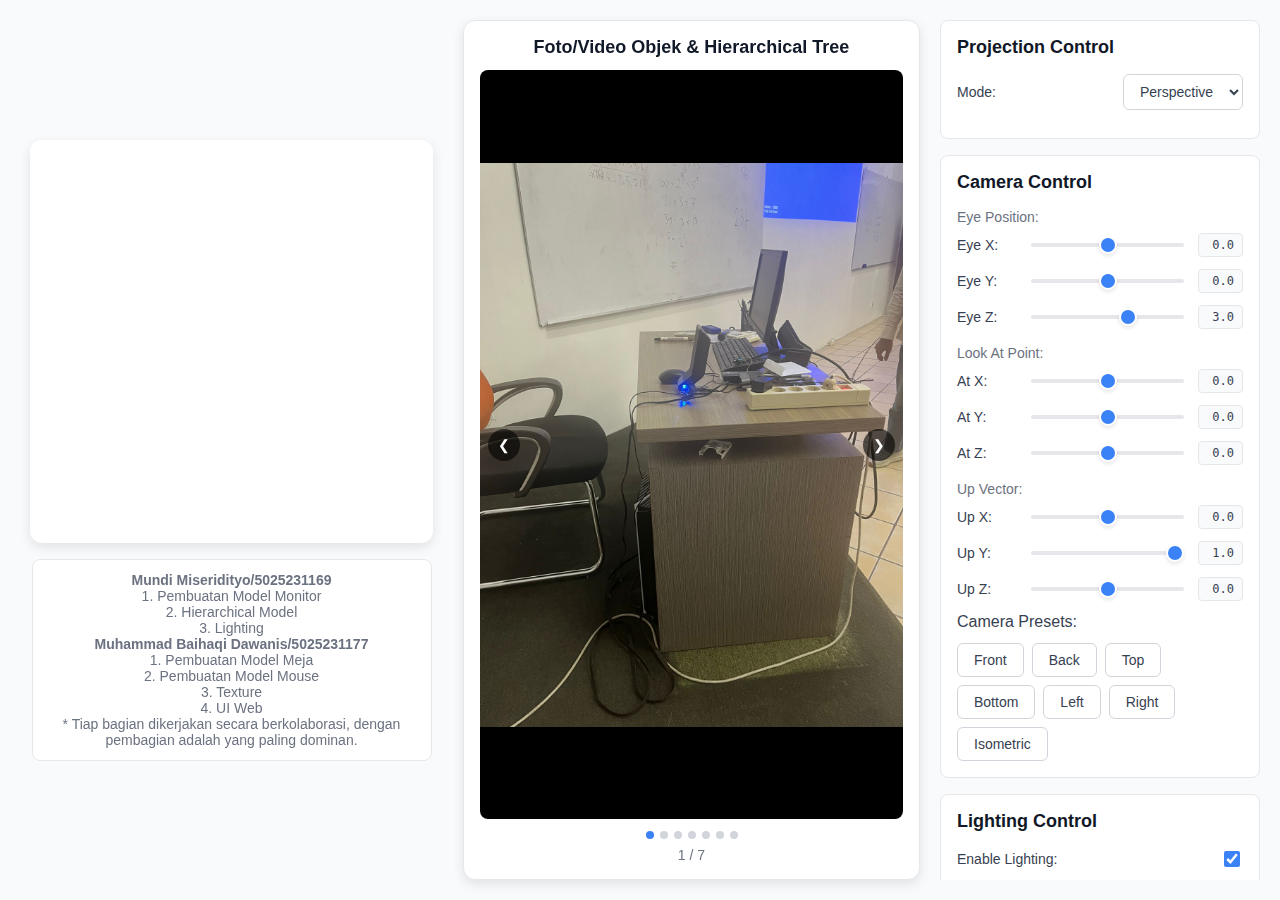
<file: index.html>
<!DOCTYPE html>
<html lang="id">
<head>
    <meta charset="utf-8">
    <meta name="viewport" content="width=device-width, initial-scale=1.0">
    <title>WebGL Monitor Interaktif</title>
    <link rel="stylesheet" href="style.css">
</head>

<body>
    <!-- Main Application Container -->
    <div class="main-container">
        
        <!-- WebGL Canvas Section -->
        <div class="canvas-container">
            <canvas id="gl-canvas" width="800" height="800"></canvas>
            <p class="student-info">
                <b>Mundi Miseridityo/5025231169</b><br>
                1. Pembuatan Model Monitor <br>
                2. Hierarchical Model <br>
                3. Lighting <br>
                <b>Muhammad Baihaqi Dawanis/5025231177</b><br>
                1. Pembuatan Model Meja <br>
                2. Pembuatan Model Mouse <br>
                3. Texture <br>
                4. UI Web <br>
                * Tiap bagian dikerjakan secara berkolaborasi, dengan pembagian adalah yang paling dominan.
            </p>
        </div>
        
        <!-- Photo Carousel Section -->
        <div class="photo-carousel">
            <h3>Foto/Video Objek & Hierarchical Tree</h3>
            
            <!-- Carousel Container -->
            <div class="carousel-container">
                <button class="carousel-btn prev-btn" id="prev-btn" aria-label="Previous">❮</button>
                
                <div class="carousel-images">
                    <img src="foto/foto1.jpeg" alt="Foto 1" class="carousel-image active">
                    <img src="foto/foto2.jpeg" alt="Foto 2" class="carousel-image">
                    <img src="foto/foto3.jpeg" alt="Foto 3" class="carousel-image">
                    <img src="foto/foto4.jpeg" alt="Foto 4" class="carousel-image">
                    <video src="foto/video1.mp4" class="carousel-image" controls muted loop></video>
                    <video src="foto/video2.mp4" class="carousel-image" controls muted loop></video>
                    <img src="foto/hierarchical-tree.jpg" alt="Hierarchical Tree" class="carousel-image">
                </div>
                
                <button class="carousel-btn next-btn" id="next-btn" aria-label="Next">❯</button>
            </div>
            
            <!-- Carousel Navigation Indicators -->
            <div class="carousel-indicators">
                <span class="indicator active" data-index="0"></span>
                <span class="indicator" data-index="1"></span>
                <span class="indicator" data-index="2"></span>
                <span class="indicator" data-index="3"></span>
                <span class="indicator" data-index="4"></span>
                <span class="indicator" data-index="5"></span>
                <span class="indicator" data-index="6"></span>
            </div>
            
            <!-- Photo Counter -->
            <div class="photo-counter">
                <span id="current-photo">1</span> / 7
            </div>
        </div>

        <!-- Control Panel -->
        <div id="ui-panel">
            
            <!-- Projection Controls -->
            <div class="control-group">
                <h3>Projection Control</h3>
                
                <div class="control-row">
                    <label for="projection-mode">Mode:</label>
                    <select id="projection-mode" title="Select projection mode">
                        <option value="perspective">Perspective</option>
                        <option value="orthogonal">Orthogonal</option>
                    </select>
                </div>
                
                <h4>Orthogonal Settings:</h4>
                <div class="control-row">
                    <label for="ortho-left">Left:</label>
                    <input type="range" id="ortho-left" min="-5" max="0" step="0.1" value="-2">
                    <span id="ortho-left-value">-2</span>
                </div>
                <div class="control-row">
                    <label for="ortho-right">Right:</label>
                    <input type="range" id="ortho-right" min="0" max="5" step="0.1" value="2">
                    <span id="ortho-right-value">2</span>
                </div>
                <div class="control-row">
                    <label for="ortho-bottom">Bottom:</label>
                    <input type="range" id="ortho-bottom" min="-5" max="0" step="0.1" value="-2">
                    <span id="ortho-bottom-value">-2</span>
                </div>
                <div class="control-row">
                    <label for="ortho-top">Top:</label>
                    <input type="range" id="ortho-top" min="0" max="5" step="0.1" value="2">
                    <span id="ortho-top-value">2</span>
                </div>
            </div>

            <!-- Camera Controls -->
            <div class="control-group">
                <h3>Camera Control</h3>
                
                <!-- Eye Position -->
                <h4>Eye Position:</h4>
                <div class="control-row">
                    <label for="eye-x">Eye X:</label>
                    <input type="range" id="eye-x" min="-10" max="10" step="0.1" value="0">
                    <span id="eye-x-value">0.0</span>
                </div>
                <div class="control-row">
                    <label for="eye-y">Eye Y:</label>
                    <input type="range" id="eye-y" min="-10" max="10" step="0.1" value="0">
                    <span id="eye-y-value">0.0</span>
                </div>
                <div class="control-row">
                    <label for="eye-z">Eye Z:</label>
                    <input type="range" id="eye-z" min="-10" max="10" step="0.1" value="3">
                    <span id="eye-z-value">3.0</span>
                </div>
                
                <!-- Look At Point -->
                <h4>Look At Point:</h4>
                <div class="control-row">
                    <label for="at-x">At X:</label>
                    <input type="range" id="at-x" min="-10" max="10" step="0.1" value="0">
                    <span id="at-x-value">0.0</span>
                </div>
                <div class="control-row">
                    <label for="at-y">At Y:</label>
                    <input type="range" id="at-y" min="-10" max="10" step="0.1" value="0">
                    <span id="at-y-value">0.0</span>
                </div>
                <div class="control-row">
                    <label for="at-z">At Z:</label>
                    <input type="range" id="at-z" min="-10" max="10" step="0.1" value="0">
                    <span id="at-z-value">0.0</span>
                </div>
                
                <!-- Up Vector -->
                <h4>Up Vector:</h4>
                <div class="control-row">
                    <label for="up-x">Up X:</label>
                    <input type="range" id="up-x" min="-1" max="1" step="0.1" value="0">
                    <span id="up-x-value">0.0</span>
                </div>
                <div class="control-row">
                    <label for="up-y">Up Y:</label>
                    <input type="range" id="up-y" min="-1" max="1" step="0.1" value="1">
                    <span id="up-y-value">1.0</span>
                </div>
                <div class="control-row">
                    <label for="up-z">Up Z:</label>
                    <input type="range" id="up-z" min="-1" max="1" step="0.1" value="0">
                    <span id="up-z-value">0.0</span>
                </div>
                
                <!-- Camera Presets -->
                <div class="button-group">
                    <label>Camera Presets:</label>
                    <button type="button" onclick="setCameraPreset('front')">Front</button>
                    <button type="button" onclick="setCameraPreset('back')">Back</button>
                    <button type="button" onclick="setCameraPreset('top')">Top</button>
                    <button type="button" onclick="setCameraPreset('bottom')">Bottom</button>
                    <button type="button" onclick="setCameraPreset('left')">Left</button>
                    <button type="button" onclick="setCameraPreset('right')">Right</button>
                    <button type="button" onclick="setCameraPreset('isometric')">Isometric</button>
                </div>
            </div>

            <!-- Lighting Controls -->
            <div class="control-group">
                <h3>Lighting Control</h3>
                
                <!-- Enable/Disable Lighting -->
                <div class="control-row">
                    <label for="enable-lighting">Enable Lighting:</label>
                    <input type="checkbox" id="enable-lighting" checked>
                </div>
                
                <!-- Texture Settings -->
                <h4>Texture Settings:</h4>
                <div class="control-row">
                    <label for="use-textures">Enable Textures:</label>
                    <input type="checkbox" id="use-textures" checked>
                </div>
                
                <!-- Phong Lighting Components -->
                <h4>Phong Lighting Components:</h4>
                <div class="control-row">
                    <label for="ambient-strength">Ambient Strength:</label>
                    <input type="range" id="ambient-strength" min="0" max="1" step="0.01" value="0.25">
                    <span id="ambient-strength-value">0.25</span>
                </div>
                <div class="control-row">
                    <label for="diffuse-strength">Diffuse Strength:</label>
                    <input type="range" id="diffuse-strength" min="0" max="3" step="0.01" value="1.0">
                    <span id="diffuse-strength-value">1.00</span>
                </div>
                <div class="control-row">
                    <label for="specular-strength">Specular Strength:</label>
                    <input type="range" id="specular-strength" min="0" max="5" step="0.01" value="1.2">
                    <span id="specular-strength-value">1.20</span>
                </div>
                
                <!-- Light Color & Intensity -->
                <h4>Light Color & Intensity:</h4>
                <div class="control-row">
                    <label for="light-color">Light Color:</label>
                    <input type="color" id="light-color" value="#ffffff">
                </div>
                <div class="control-row">
                    <label for="ambient-color">Ambient Color:</label>
                    <input type="color" id="ambient-color" value="#666666">
                </div>
                
                <!-- Spotlight Position -->
                <h4>Spotlight Position:</h4>
                <div class="control-row">
                    <label for="light-pos-x">Position X:</label>
                    <input type="range" id="light-pos-x" min="-15" max="15" step="0.1" value="-5.0">
                    <span id="light-pos-x-value">-5.0</span>
                </div>
                <div class="control-row">
                    <label for="light-pos-y">Position Y:</label>
                    <input type="range" id="light-pos-y" min="-15" max="15" step="0.1" value="5.0">
                    <span id="light-pos-y-value">5.0</span>
                </div>
                <div class="control-row">
                    <label for="light-pos-z">Position Z:</label>
                    <input type="range" id="light-pos-z" min="-15" max="15" step="0.1" value="8.0">
                    <span id="light-pos-z-value">8.0</span>
                </div>
            </div>

            <!-- Transform Controls -->
            <div class="control-group">
                <h3>Transform Controls</h3>
                
                <!-- Table Transform -->
                <h4>Table Transform:</h4>
                <div class="control-row">
                    <label for="table-pos-x">Position X:</label>
                    <input type="range" id="table-pos-x" min="-2" max="2" step="0.01" value="0">
                    <span id="table-pos-x-value">0.00</span>
                </div>
                <div class="control-row">
                    <label for="table-pos-y">Position Y:</label>
                    <input type="range" id="table-pos-y" min="-2" max="2" step="0.01" value="0">
                    <span id="table-pos-y-value">0.00</span>
                </div>
                <div class="control-row">
                    <label for="table-pos-z">Position Z:</label>
                    <input type="range" id="table-pos-z" min="-2" max="2" step="0.01" value="0">
                    <span id="table-pos-z-value">0.00</span>
                </div>
                <div class="control-row">
                    <label for="table-scale">Scale:</label>
                    <input type="range" id="table-scale" min="0.1" max="3" step="0.01" value="1">
                    <span id="table-scale-value">1.00</span>
                </div>
                
                <!-- Monitor Transform -->
                <h4>Monitor Transform:</h4>
                <div class="control-row">
                    <label for="position-x">Position X:</label>
                    <input type="range" id="position-x" min="-0.8" max="0.8" step="0.01" value="0">
                    <span id="position-x-value">0.00</span>
                </div>
                <div class="control-row">
                    <label for="position-y">Position Y:</label>
                    <input type="range" id="position-y" min="0" max="0.5" step="0.01" value="0">
                    <span id="position-y-value">0.00</span>
                </div>
                <div class="control-row">
                    <label for="position-z">Position Z:</label>
                    <input type="range" id="position-z" min="-0.4" max="0.4" step="0.01" value="0">
                    <span id="position-z-value">0.00</span>
                </div>
                <div class="control-row">
                    <label for="scale">Scale:</label>
                    <input type="range" id="scale" min="0.1" max="3" step="0.01" value="1">
                    <span id="scale-value">1.00</span>
                </div>
                <div class="control-row">
                    <label for="tilt-angle">Tilt Angle:</label>
                    <input type="range" id="tilt-angle" min="-10" max="10" step="1" value="0">
                    <span id="tilt-angle-value">0</span>
                </div>

                <!-- Mouse Transform -->
                <h4>Mouse Transform:</h4>
                <div class="control-row">
                    <label for="mouse-pos-x">Position X:</label>
                    <input type="range" id="mouse-pos-x" min="-0.9" max="0.9" step="0.01" value="0.5">
                    <span id="mouse-pos-x-value">0.50</span>
                </div>
                <div class="control-row">
                    <label for="mouse-pos-y">Position Y:</label>
                    <input type="range" id="mouse-pos-y" min="-0.5" max="0.5" step="0.01" value="-0.29">
                    <span id="mouse-pos-y-value">-0.29</span>
                </div>
                <div class="control-row">
                    <label for="mouse-pos-z">Position Z:</label>
                    <input type="range" id="mouse-pos-z" min="-0.4" max="0.4" step="0.01" value="0.3">
                    <span id="mouse-pos-z-value">0.30</span>
                </div>
                <div class="control-row">
                    <label for="mouse-scale">Scale:</label>
                    <input type="range" id="mouse-scale" min="0.1" max="3" step="0.01" value="1">
                    <span id="mouse-scale-value">1.00</span>
                </div>
                
                <!-- Mouse Interaction Buttons -->
                <div class="control-row">
                    <button id="mouse-left-click-btn" type="button">Left Click</button>
                    <button id="mouse-scroll-btn" type="button">Toggle Scroll</button>
                    <button id="mouse-right-click-btn" type="button">Right Click</button>
                </div>
            </div>

            <!-- Display & Animation Controls -->
            <div class="control-group">
                <h3>Display & Animation</h3>
                
                <div class="control-row">
                    <label for="bg-color">Background:</label>
                    <input type="color" id="bg-color" value="#ffffff">
                </div>
                <div class="control-row">
                    <label for="wireframe-mode">Wireframe:</label>
                    <input type="checkbox" id="wireframe-mode">
                </div>
                
                <!-- Animation Controls -->
                <div class="button-group">
                    <button id="animate-btn">Start Animation</button>
                    <select id="animation-preset" title="Select animation preset">
                        <option value="tilt">Tilt</option>
                        <option value="slide_table">Slide Table</option>
                        <option value="slide_monitor">Slide Monitor</option>
                        <option value="slide_mouse">Slide Mouse</option>
                        <option value="all_combined">All Combined</option>
                    </select>
                </div>
            </div>
        </div>
    </div>

    <!-- Vertex Shader -->
    <script id="vertex-shader" type="x-shader/x-vertex">
    #version 300 es
    
    // Vertex Attributes
    in vec4 aPosition;
    in vec4 aColor;
    in vec3 aNormal;
    in float aShininess;
    in vec2 aTexCoord;
    
    // Outputs to Fragment Shader
    out vec4 vColor;
    out vec3 vNormal;
    out vec3 vPosition;
    out float vShininess;
    out vec2 vTexCoord;

    // Transformation Matrices
    uniform mat4 modelViewMatrix;
    uniform mat4 projectionMatrix;
    uniform mat3 normalMatrix;

    void main() {
        // Transform vertex position to world space
        vec4 worldPosition = modelViewMatrix * aPosition;
        vPosition = worldPosition.xyz;
        
        // Transform normal vector
        vNormal = normalize(normalMatrix * aNormal);
        
        // Pass through vertex attributes
        vColor = aColor;
        vShininess = aShininess;
        vTexCoord = aTexCoord;
        
        // Final position in clip space
        gl_Position = projectionMatrix * worldPosition;
    }
    </script>

    <!-- Fragment Shader -->
    <script id="fragment-shader" type="x-shader/x-fragment">
    #version 300 es
    precision mediump float;
    
    // Inputs from Vertex Shader
    in vec4 vColor;
    in vec3 vNormal;
    in vec3 vPosition;
    in float vShininess;
    in vec2 vTexCoord;
    
    // Output Color
    out vec4 fColor;
    
    // Lighting Uniforms
    uniform bool enableLighting;
    uniform vec3 lightPosition;
    uniform vec3 lightColor;
    uniform vec3 ambientLight;
    uniform vec3 eyePosition;
    uniform float ambientStrength;
    uniform float diffuseStrength;
    uniform float specularStrength;
    
    // Texture Uniforms
    uniform bool useTextures;
    uniform sampler2D wallpaperTexture;
    
    void main() {
        vec3 materialColor = vColor.rgb;
        
        // Apply texture if enabled and shininess threshold met
        if (useTextures && vShininess > 15.0) {
            vec3 texColor = texture(wallpaperTexture, vTexCoord).rgb;
            materialColor = texColor;
        }
        
        // No lighting - just return material color
        if (!enableLighting) {
            fColor = vec4(materialColor, 1.0);
            return;
        }
        
        // Phong Lighting Model
        vec3 N = normalize(vNormal);           // Normal vector
        vec3 L = normalize(lightPosition - vPosition);  // Light direction
        vec3 E = normalize(eyePosition - vPosition);    // Eye direction
        vec3 H = normalize(L + E);             // Half vector
        
        // Ambient Component
        vec4 ambient = vec4(ambientStrength * ambientLight * materialColor, 1.0);
        
        // Diffuse Component
        float Kd = max(dot(L, N), 0.0);
        vec4 diffuse = vec4(Kd * diffuseStrength * lightColor * materialColor, 1.0);
        
        // Specular Component (Blinn-Phong)
        float Ks = pow(max(dot(N, H), 0.0), vShininess);
        vec4 specular = vec4(Ks * specularStrength * lightColor, 1.0);
        
        // Disable specular if surface faces away from light
        if (dot(L, N) < 0.0) {
            specular = vec4(0.0, 0.0, 0.0, 1.0);
        }
        
        // Combine all lighting components
        fColor = ambient + diffuse + specular;
        fColor.a = 1.0;
    }
    </script>

    <!-- External JavaScript Libraries -->
    <script src="initShaders.js"></script>
    <script src="MVnew.js"></script>
    <script src="monitor.js"></script>
</body>
</html>
</file>
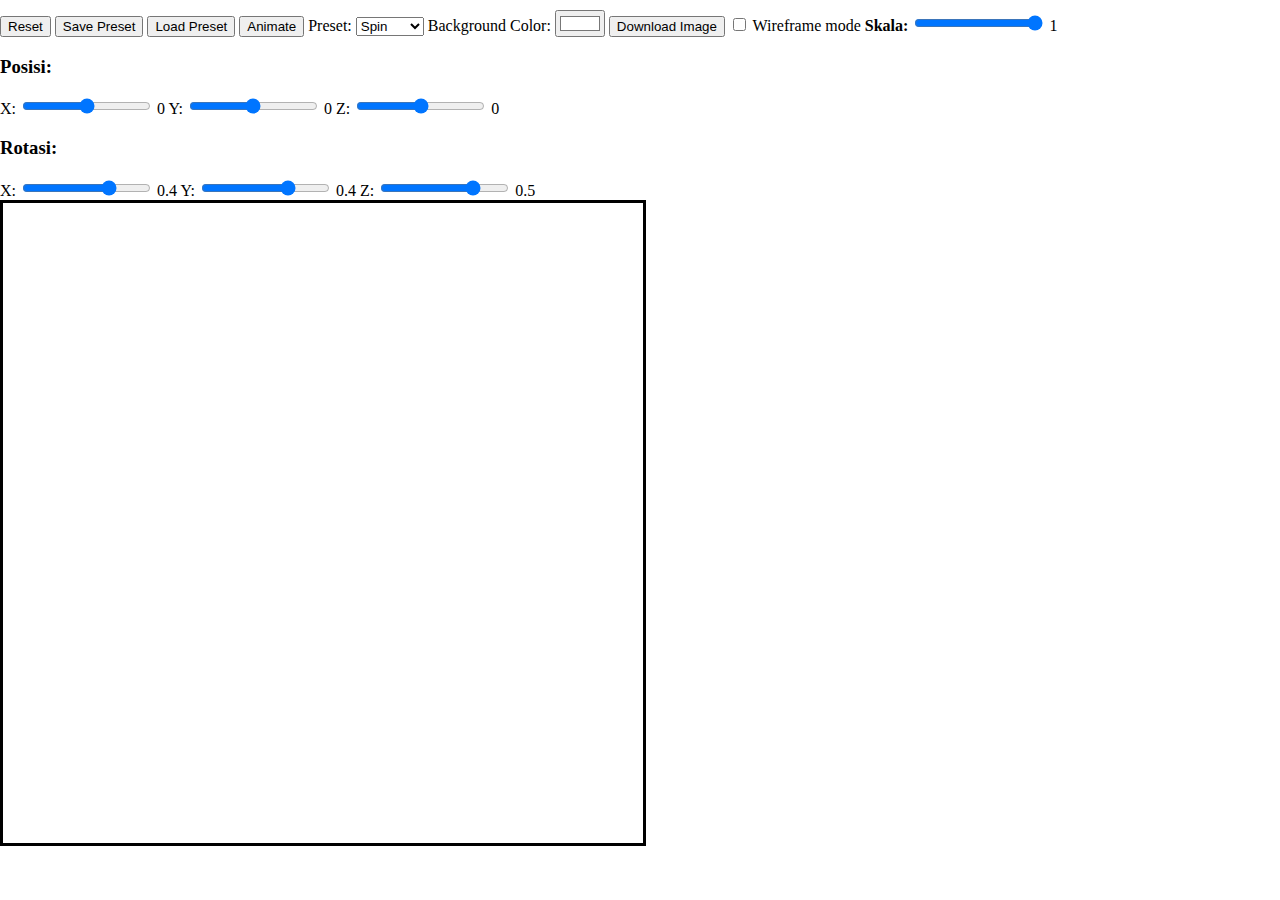
<file: monitor.html>
<!DOCTYPE html>
<html>

<head>
    <meta charset="utf-8">
    <title>WebGL Monitor</title>
</head>

<body>
    <div id="controls" style="flex-wrap: wrap; gap: 5px; margin-top: 10px;">
        <button id="reset-btn">Reset</button>
        <button id="save-preset-btn">Save Preset</button>
        <input type="file" id="load-preset-input" accept="application/json" style="display:none">
        <button id="load-preset-btn">Load Preset</button>
        <button id="animate-btn">Animate</button>
        <label for="animation-preset">Preset:</label>
        <select id="animation-preset">
            <option value="spin">Spin</option>
            <option value="bounce">Bounce</option>
            <option value="pulse">Pulse</option>
        </select>
        <label for="bg-color">Background Color:</label>
        <input type="color" id="bg-color" value="#ffffff">
        <button id="download-btn">Download Image</button>
        <label><input type="checkbox" id="wireframe-mode"> Wireframe mode</label>
        <label for="scale"><b>Skala:</b></label>
            <input type="range" id="scale" min="0" max="1" step="0.01" value="1">
            <span id="scale-value">1</span>

        <div style="flex-direction: column;">
            <h3>Posisi:</h3>
            <label for="position-x">X:</label>
                <input type="range" id="position-x" min="-1" max="1" step="0.01" value="0">
                <span id="position-x-value">0</span>
            <label for="position-y">Y:</label>
                <input type="range" id="position-y" min="-1" max="1" step="0.01" value="0">
                <span id="position-y-value">0</span>
            <label for="position-z">Z:</label>
                <input type="range" id="position-z" min="-1" max="1" step="0.01" value="0">
                <span id="position-z-value">0</span>
        </div>

        <div style="flex-direction: column;">
            <h3>Rotasi:</h3>
            <label for="rotation-x">X:</label>
                <input type="range" id="rotation-x" min="-1" max="1" step="0.01" value="0.4">
                <span id="rotation-x-value">0.4</span>
            <label for="rotation-y">Y:</label>
                <input type="range" id="rotation-y" min="-1" max="1" step="0.01" value="0.4">
                <span id="rotation-y-value">0.4</span>
            <label for="rotation-z">Z:</label>
                <input type="range" id="rotation-z" min="-1" max="1" step="0.01" value="0.5">
                <span id="rotation-z-value">0.5</span>
        </div>
    </div>

    <canvas id="gl-canvas" width="512" height="512"> </canvas>
    <style>
    body { margin: 0; padding: 0; }
    #gl-canvas {
        width: 50%;
        height: 50%;
        display: block;
        border-style: solid;
    }
    </style>

    <script>
    // Reset button functionality
    var resetBtn = document.getElementById('reset-btn');
    if (resetBtn) {
        resetBtn.addEventListener('click', function() {
            // Set default values for all controls
            var defaults = {
                'scale': 1,
                'position-x': 0,
                'position-y': 0,
                'position-z': 0,
                'rotation-x': 0.4,
                'rotation-y': 0.4,
                'rotation-z': 0.5,
                'bg-color': '#ffffff',
                'wireframe-mode': false,
                'animation-preset': 'spin'
            };
            Object.keys(defaults).forEach(function(id) {
                var el = document.getElementById(id);
                if (el) {
                    if (el.type === 'checkbox') {
                        el.checked = defaults[id];
                    } else {
                        el.value = defaults[id];
                        el.dispatchEvent(new Event('input'));
                    }
                }
            });
            // Update displayed values
            ['scale','position-x','position-y','position-z','rotation-x','rotation-y','rotation-z'].forEach(function(id){
                var el = document.getElementById(id);
                var span = document.getElementById(id+'-value');
                if (el && span) span.textContent = el.value;
            });
        });
    }
    // Save/Load Preset functionality
    var savePresetBtn = document.getElementById('save-preset-btn');
    var loadPresetBtn = document.getElementById('load-preset-btn');
    var loadPresetInput = document.getElementById('load-preset-input');

    function getPreset() {
        return {
            scale: document.getElementById('scale').value,
            position: {
                x: document.getElementById('position-x').value,
                y: document.getElementById('position-y').value,
                z: document.getElementById('position-z').value
            },
            rotation: {
                x: document.getElementById('rotation-x').value,
                y: document.getElementById('rotation-y').value,
                z: document.getElementById('rotation-z').value
            },
            bgColor: document.getElementById('bg-color').value,
            wireframe: document.getElementById('wireframe-mode').checked,
            animation: {
                preset: document.getElementById('animation-preset').value
            }
            // Add material properties here if present
        };
    }

    function applyPreset(preset) {
        if (preset.scale !== undefined) document.getElementById('scale').value = preset.scale;
        if (preset.position) {
            if (preset.position.x !== undefined) document.getElementById('position-x').value = preset.position.x;
            if (preset.position.y !== undefined) document.getElementById('position-y').value = preset.position.y;
            if (preset.position.z !== undefined) document.getElementById('position-z').value = preset.position.z;
        }
        if (preset.rotation) {
            if (preset.rotation.x !== undefined) document.getElementById('rotation-x').value = preset.rotation.x;
            if (preset.rotation.y !== undefined) document.getElementById('rotation-y').value = preset.rotation.y;
            if (preset.rotation.z !== undefined) document.getElementById('rotation-z').value = preset.rotation.z;
        }
        if (preset.bgColor !== undefined) document.getElementById('bg-color').value = preset.bgColor;
        if (preset.wireframe !== undefined) document.getElementById('wireframe-mode').checked = preset.wireframe;
        if (preset.animation && preset.animation.preset !== undefined) document.getElementById('animation-preset').value = preset.animation.preset;
        // Add material properties here if present
        // Trigger input events to update UI
        ['scale','position-x','position-y','position-z','rotation-x','rotation-y','rotation-z','bg-color'].forEach(function(id){
            var el = document.getElementById(id);
            if (el) el.dispatchEvent(new Event('input'));
        });
        document.getElementById('wireframe-mode').dispatchEvent(new Event('change'));
        document.getElementById('animation-preset').dispatchEvent(new Event('change'));
    }

    if (savePresetBtn) {
        savePresetBtn.addEventListener('click', function() {
            var preset = getPreset();
            var dataStr = "data:application/json;charset=utf-8," + encodeURIComponent(JSON.stringify(preset, null, 2));
            var dlAnchor = document.createElement('a');
            dlAnchor.setAttribute("href", dataStr);
            dlAnchor.setAttribute("download", "monitor_preset.json");
            document.body.appendChild(dlAnchor);
            dlAnchor.click();
            document.body.removeChild(dlAnchor);
        });
    }
    if (loadPresetBtn && loadPresetInput) {
        loadPresetBtn.addEventListener('click', function() {
            loadPresetInput.click();
        });
        loadPresetInput.addEventListener('change', function(e) {
            var file = e.target.files[0];
            if (!file) return;
            var reader = new FileReader();
            reader.onload = function(evt) {
                try {
                    var preset = JSON.parse(evt.target.result);
                    applyPreset(preset);
                } catch (err) {
                    alert('Invalid preset file');
                }
            };
            reader.readAsText(file);
        });
    }
    // Update slider value display
    // Download button functionality
    var downloadBtn = document.getElementById('download-btn');
    var canvas = document.getElementById('gl-canvas');
    downloadBtn.addEventListener('click', function() {
        // Wait for next animation frame to ensure canvas is rendered
        requestAnimationFrame(function() {
            var dataURL = canvas.toDataURL('image/png');
            var link = document.createElement('a');
            link.href = dataURL;
            link.download = 'monitor_screenshot.png';
            document.body.appendChild(link);
            link.click();
            document.body.removeChild(link);
        });
    });

    window.addEventListener('DOMContentLoaded', function() {
        const sliders = [
            {id: 'scale', span: 'scale-value'},
            {id: 'position-x', span: 'position-x-value'},
            {id: 'position-y', span: 'position-y-value'},
            {id: 'position-z', span: 'position-z-value'},
            {id: 'rotation-x', span: 'rotation-x-value'},
            {id: 'rotation-y', span: 'rotation-y-value'},
            {id: 'rotation-z', span: 'rotation-z-value'}
        ];
        sliders.forEach(function(s) {
            var slider = document.getElementById(s.id);
            var span = document.getElementById(s.span);
            if (slider && span) {
                slider.addEventListener('input', function() {
                    span.textContent = slider.value;
                });
                // Set initial value
                span.textContent = slider.value;
            }
        });

        // Mouse drag to rotate
        var rotXSlider = document.getElementById('rotation-x');
        var rotYSlider = document.getElementById('rotation-y');
        var rotXValue = document.getElementById('rotation-x-value');
        var rotYValue = document.getElementById('rotation-y-value');
        var dragging = false;
        var lastX = 0, lastY = 0;

        canvas.addEventListener('mousedown', function(e) {
            dragging = true;
            lastX = e.clientX;
            lastY = e.clientY;
        });
        window.addEventListener('mouseup', function() {
            dragging = false;
        });
        window.addEventListener('mousemove', function(e) {
            if (!dragging) return;
            var dx = e.clientX - lastX;
            var dy = e.clientY - lastY;
            lastX = e.clientX;
            lastY = e.clientY;
            // Sensitivity factor
            var factor = 0.005;
            // Update rotation sliders
            var newRotX = parseFloat(rotXSlider.value) + dy * factor;
            var newRotY = parseFloat(rotYSlider.value) + dx * factor;
            // Clamp between 0 and 1
            newRotX = Math.max(0, Math.min(1, newRotX));
            newRotY = Math.max(0, Math.min(1, newRotY));
            rotXSlider.value = newRotX;
            rotYSlider.value = newRotY;
            rotXValue.textContent = newRotX.toFixed(2);
            rotYValue.textContent = newRotY.toFixed(2);
            // Optionally, trigger input event for live update
            rotXSlider.dispatchEvent(new Event('input'));
            rotYSlider.dispatchEvent(new Event('input'));
        });
    });
    </script>

<script id="vertex-shader" type="x-shader/x-vertex">
#version 300 es

in vec4 aPosition;
in vec4 aColor;
out vec4 vColor;

uniform mat4 modelViewMatrix;
uniform vec3 uPosition;
uniform vec3 uRotation;
uniform float uScale;

mat4 getRotationMatrix(vec3 rot) {
    float cx = cos(rot.x), sx = sin(rot.x);
    float cy = cos(rot.y), sy = sin(rot.y);
    float cz = cos(rot.z), sz = sin(rot.z);
    mat4 rx = mat4(
        1, 0, 0, 0,
        0, cx, -sx, 0,
        0, sx, cx, 0,
        0, 0, 0, 1
    );
    mat4 ry = mat4(
        cy, 0, sy, 0,
        0, 1, 0, 0,
        -sy, 0, cy, 0,
        0, 0, 0, 1
    );
    mat4 rz = mat4(
        cz, -sz, 0, 0,
        sz, cz, 0, 0,
        0, 0, 1, 0,
        0, 0, 0, 1
    );
    return rz * ry * rx;
}

void main() {
    mat4 scaleMat = mat4(
        uScale, 0, 0, 0,
        0, uScale, 0, 0,
        0, 0, uScale, 0,
        0, 0, 0, 1
    );
    mat4 transMat = mat4(
        1, 0, 0, 0,
        0, 1, 0, 0,
        0, 0, 1, 0,
        uPosition.x, uPosition.y, uPosition.z, 1
    );
    mat4 rotMat = getRotationMatrix(uRotation);
    mat4 modelMat = transMat * rotMat * scaleMat;
    vColor = aColor;
    gl_Position = modelViewMatrix * modelMat * aPosition;
}
</script>

<script id="fragment-shader" type="x-shader/x-fragment">
#version 300 es

precision mediump float;

in vec4 vColor;
out vec4 fColor;

void
main()
{
    fColor = vColor;
}
</script>

<script src="initShaders.js"></script>
<script src="MVnew.js"></script>
<script src="monitor.js"></script>

</body>
</html>
</file>
<file: style.css>
* {
    box-sizing: border-box;
}

/* Prevent text selection */
.control-group, button, select, canvas {
    -webkit-user-select: none;
    user-select: none;
}

body {
    font-family: -apple-system, BlinkMacSystemFont, "Segoe UI", Roboto, sans-serif;
    margin: 0;
    padding: 0;
    background: #f8fafc;
    color: #374151;
    height: 100vh;
    overflow-x: hidden;
}

.main-container {
    display: flex;
    gap: 20px;
    width: 100vw;
    height: 100vh;
    padding: 20px;
    margin: 0;
}

.canvas-container {
    flex: 1;
    display: flex;
    flex-direction: column;
    align-items: center;
    justify-content: center;
    gap: 16px;
    height: 100%;
}

#gl-canvas {
    border-radius: 12px;
    box-shadow: 0 4px 12px rgba(0, 0, 0, 0.1);
    background: #ffffff;
    width: 100%;
    max-width: min(70vh, 600px);
    height: auto;
    aspect-ratio: 1;
}

.student-info {
    margin: 0;
    padding: 12px 16px;
    background: #ffffff;
    border: 1px solid #e5e7eb;
    border-radius: 8px;
    font-size: 0.875rem;
    color: #6b7280;
    text-align: center;
    max-width: 400px;
}

/* Photo Carousel */
.photo-carousel {
    flex: 1;
    background: #ffffff;
    border: 1px solid #e5e7eb;
    border-radius: 12px;
    padding: 16px;
    box-shadow: 0 4px 12px rgba(0, 0, 0, 0.1);
    height: 100%;
    display: flex;
    flex-direction: column;
}

.photo-carousel h3 {
    margin: 0 0 12px 0;
    color: #111827;
    font-size: 1.125rem;
    font-weight: 600;
    text-align: center;
    flex-shrink: 0;
}

.carousel-container {
    position: relative;
    width: 100%;
    flex: 1;
    min-height: 0;
    overflow: hidden;
    border-radius: 8px;
    background: #000;
    display: flex;
    align-items: center;
}

.carousel-images {
    position: relative;
    width: 100%;
    height: 100%;
    display: flex;
    align-items: center;
    justify-content: center;
}

.carousel-image {
    position: absolute;
    max-width: 100%;
    max-height: 100%;
    object-fit: contain;
    opacity: 0;
    transition: opacity 0.3s;
    pointer-events: none; /* Prevent interaction when not active */
}

.carousel-image.active {
    opacity: 1;
    pointer-events: auto; /* Enable interaction when active */
}

/* Ensure videos display correctly */
video.carousel-image {
    width: 100%;
    height: 100%;
}

.carousel-btn {
    position: absolute;
    top: 50%;
    transform: translateY(-50%);
    background: rgba(0, 0, 0, 0.6);
    color: white;
    border: none;
    width: 32px;
    height: 32px;
    border-radius: 50%;
    font-size: 14px;
    cursor: pointer;
    z-index: 10;
    display: flex;
    align-items: center;
    justify-content: center;
}

.carousel-btn:hover {
    background: rgba(0, 0, 0, 0.8);
}

.prev-btn {
    left: 8px;
}

.next-btn {
    right: 8px;
}

.carousel-indicators {
    display: flex;
    justify-content: center;
    gap: 6px;
    margin: 12px 0 8px 0;
    flex-shrink: 0;
}

.indicator {
    width: 8px;
    height: 8px;
    border-radius: 50%;
    background: #d1d5db;
    cursor: pointer;
    transition: background 0.2s;
}

.indicator.active {
    background: #3b82f6;
}

.indicator:hover {
    background: #9ca3af;
}

.photo-counter {
    text-align: center;
    color: #6b7280;
    font-size: 0.875rem;
    flex-shrink: 0;
}

/* Controls Panel */
#ui-panel {
    width: 320px;
    display: flex;
    flex-direction: column;
    gap: 16px;
    height: 100%;
    overflow-y: auto;
}

.control-group {
    background: #ffffff;
    border: 1px solid #e5e7eb;
    border-radius: 8px;
    padding: 16px;
}

.control-group h3 {
    margin: 0 0 16px 0;
    font-size: 1.125rem;
    font-weight: 600;
    color: #111827;
}

.control-group h4 {
    margin: 16px 0 8px 0;
    font-size: 0.875rem;
    font-weight: 500;
    color: #6b7280;
}

.control-row {
    display: flex;
    align-items: center;
    justify-content: space-between;
    margin-bottom: 12px;
    gap: 12px;
}

.control-row label {
    font-weight: 500;
    font-size: 0.875rem;
    color: #374151;
    min-width: 60px;
}

/* Range Slider */
input[type="range"] {
    -webkit-appearance: none;
    appearance: none;
    height: 4px;
    background: #e5e7eb;
    border-radius: 10px;
    outline: none;
    flex: 1;
    min-width: 100px;
}

input[type="range"]::-webkit-slider-thumb {
    -webkit-appearance: none;
    appearance: none;
    width: 18px;
    height: 18px;
    border-radius: 50%;
    background: #3b82f6;
    cursor: pointer;
    border: 2px solid #fff;
    box-shadow: 0 2px 4px rgba(0, 0, 0, 0.1);
}

input[type="range"]::-webkit-slider-thumb:hover {
    background: #2563eb;
}

input[type="range"]::-moz-range-thumb {
    width: 18px;
    height: 18px;
    border-radius: 50%;
    background: #3b82f6;
    cursor: pointer;
    border: 2px solid #fff;
}

/* Other inputs */
.control-row input[type="color"] {
    width: 40px;
    height: 32px;
    border: 1px solid #e5e7eb;
    border-radius: 6px;
    cursor: pointer;
}

.control-row input[type="checkbox"] {
    width: 16px;
    height: 16px;
    accent-color: #3b82f6;
}

.control-row span {
    min-width: 45px;
    text-align: right;
    font-family: monospace;
    font-size: 0.75rem;
    color: #374151;
    background: #f9fafb;
    padding: 4px 8px;
    border-radius: 4px;
    border: 1px solid #e5e7eb;
}

/* Buttons */
.button-group {
    display: flex;
    gap: 8px;
    align-items: center;
    flex-wrap: wrap;
}

.button-group label {
    width: 100%;
    margin-bottom: 4px;
    font-weight: 500;
}

button {
    padding: 8px 16px;
    border: 1px solid #d1d5db;
    border-radius: 6px;
    background: #ffffff;
    color: #374151;
    cursor: pointer;
    transition: all 0.2s;
    font-size: 0.875rem;
    font-weight: 500;
}

button:hover {
    background: #f9fafb;
    border-color: #9ca3af;
}

button:active {
    background: #f3f4f6;
}

select {
    padding: 8px 12px;
    border: 1px solid #d1d5db;
    border-radius: 6px;
    background: #ffffff;
    font-size: 0.875rem;
    color: #374151;
    cursor: pointer;
}

select:focus {
    outline: none;
    border-color: #3b82f6;
    box-shadow: 0 0 0 1px #3b82f6;
}

/* Projection control specific styles */
.projection-group .control-row[style*="display: none"] {
    display: none !important;
}

.projection-group h4[style*="display: none"] {
    display: none !important;
}

/* Responsive Design */
@media (max-width: 1024px) {
    .main-container {
        flex-direction: column;
        height: auto;
        min-height: 100vh;
    }
    
    .canvas-container {
        height: 50vh;
        min-height: 400px;
    }
    
    #gl-canvas {
        max-width: min(50vh, 90vw);
    }
    
    .photo-carousel {
        flex: none;
        height: 50vh;
        min-height: 400px;
        width: 100%;
        margin: 0;
    }
    
    #ui-panel {
        width: 100%;
        height: auto;
        flex-direction: row;
        gap: 12px;
        overflow-x: auto;
        overflow-y: visible;
    }
    
    .control-group {
        flex-shrink: 0;
        min-width: 280px;
    }
}

@media (max-width: 768px) {
    .main-container {
        padding: 12px;
        gap: 12px;
    }
    
    .canvas-container {
        height: 40vh;
        min-height: 300px;
    }
    
    #gl-canvas {
        max-width: min(40vh, 85vw);
    }
    
    .photo-carousel {
        height: 40vh;
        min-height: 300px;
        padding: 12px;
    }
    
    #ui-panel {
        flex-direction: column;
        overflow-x: visible;
    }
    
    .control-group {
        padding: 12px;
        min-width: auto;
    }
    
    .carousel-btn {
        width: 28px;
        height: 28px;
        font-size: 12px;
    }
}

@media (max-width: 480px) {
    .main-container {
        padding: 8px;
    }
    
    .canvas-container {
        height: 35vh;
        min-height: 250px;
    }
    
    .photo-carousel {
        height: 35vh;
        min-height: 250px;
    }
    
    .control-row {
        flex-direction: column;
        align-items: flex-start;
        gap: 8px;
    }
    
    .control-row input[type="range"] {
        width: 100%;
    }
    
    .button-group {
        flex-direction: column;
        width: 100%;
    }
    
    .button-group button,
    .button-group select {
        width: 100%;
    }
}
</file>
